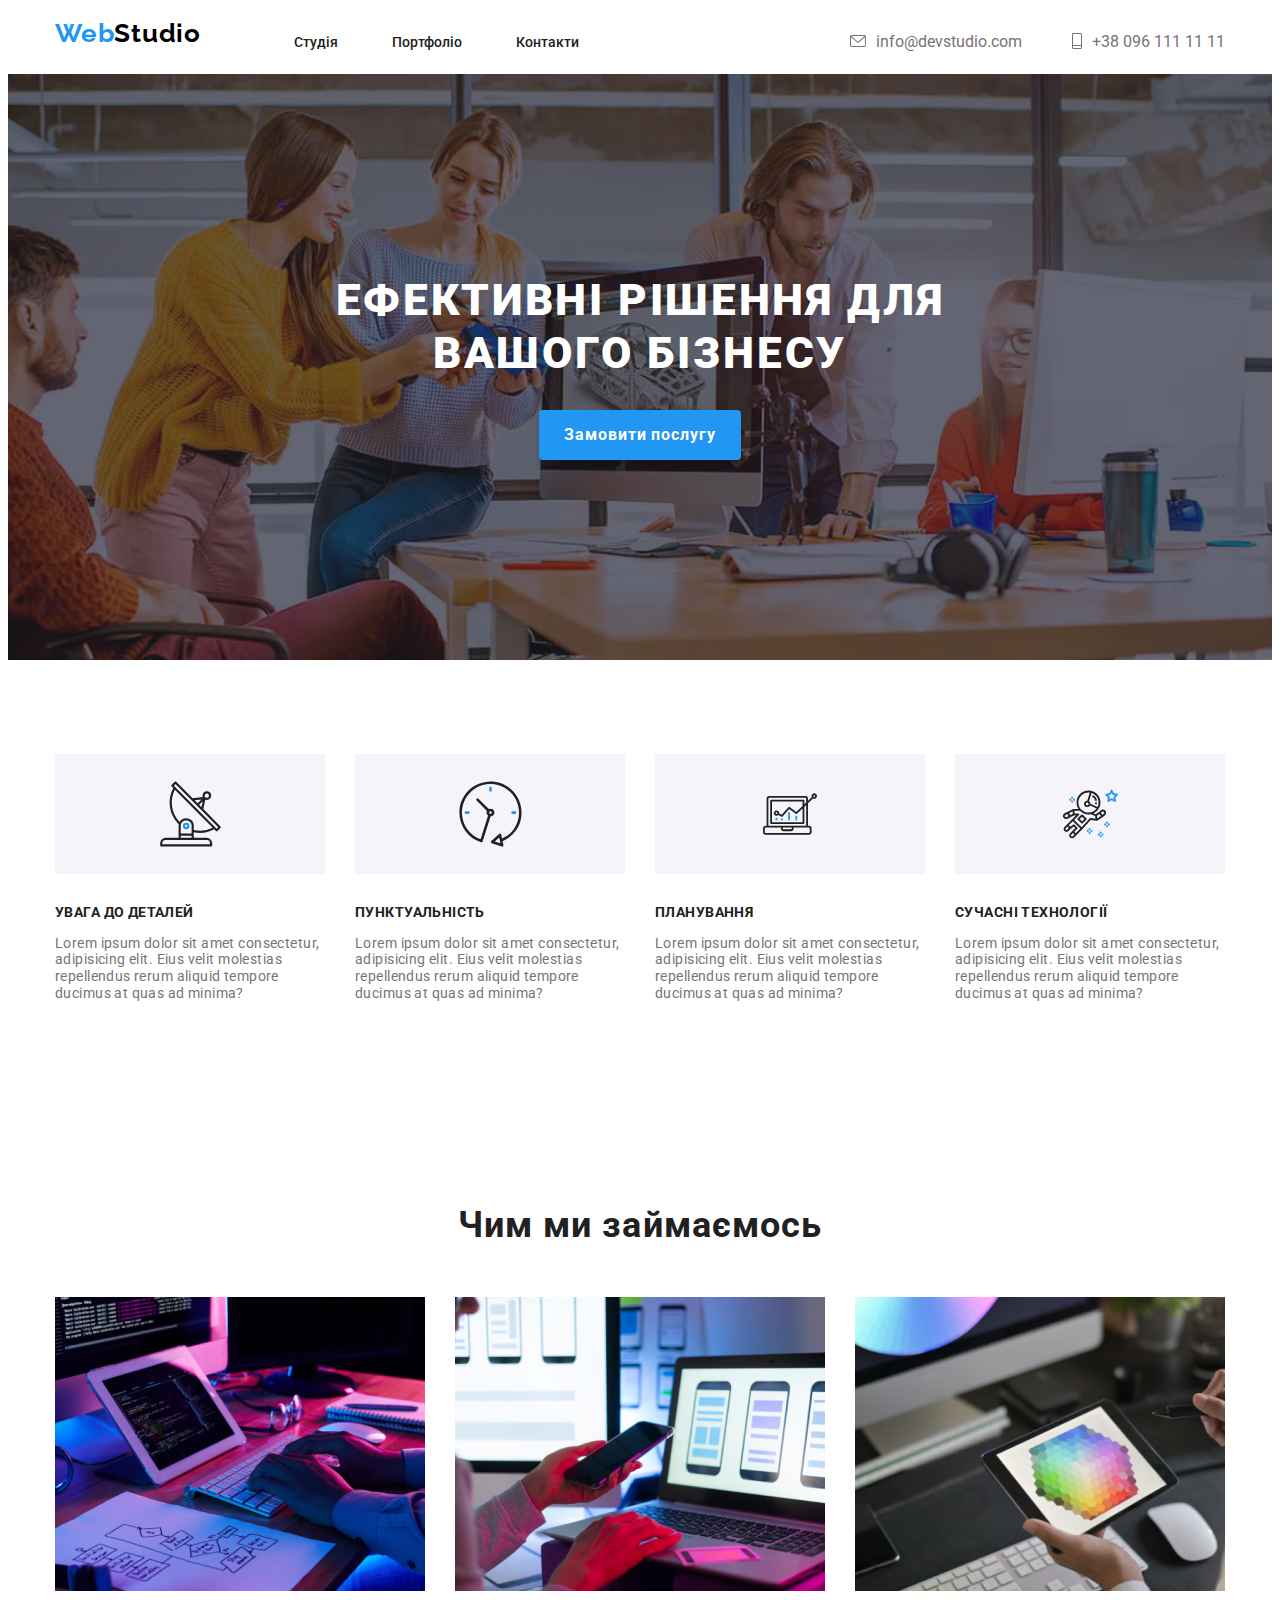
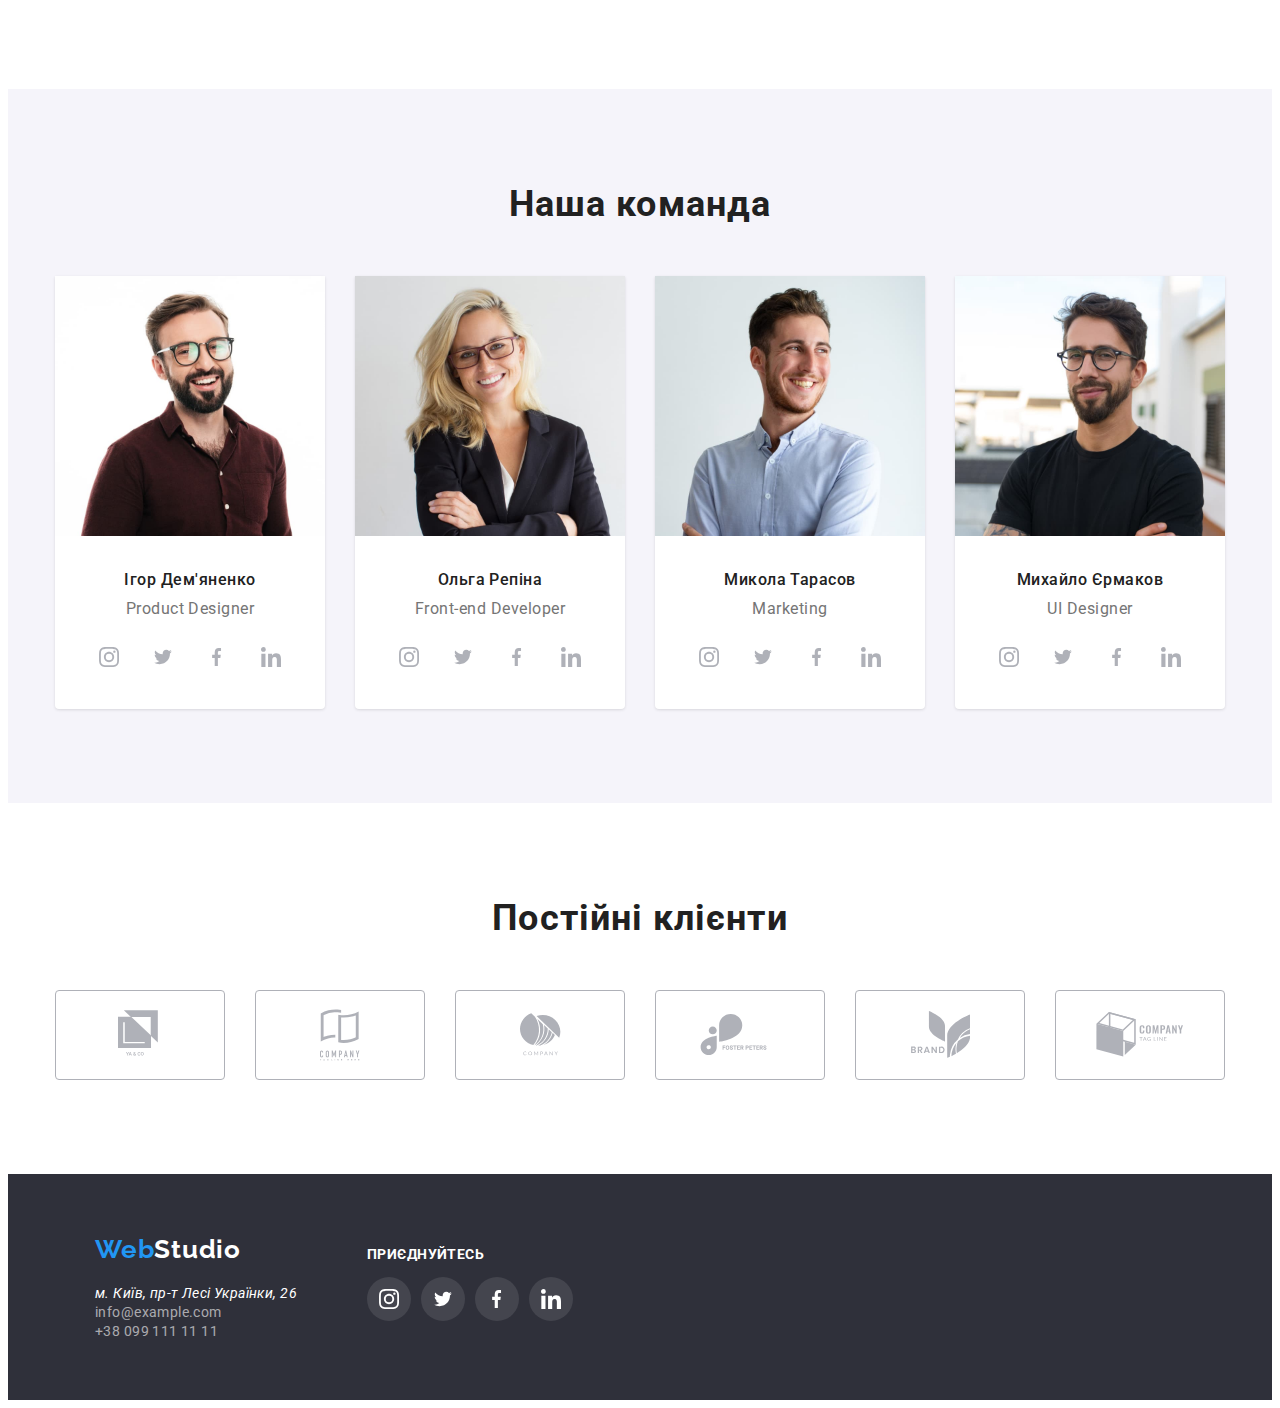
<file: index.html>
<!DOCTYPE html>
<html lang="en">
<head>
    <meta charset="UTF-8">
    <meta http-equiv="X-UA-Compatible" content="IE=edge">
    <meta name="viewport" content="width=device-width, initial-scale=1.0">
    <title>WEB studio</title>
    <link href="https://fonts.googleapis.com/css2?family=Raleway:wght@700&family=Roboto:wght@400;500;700;900&display=swap" rel="stylesheet">
    <link href="https://fonts.googleapis.com/css2?family=Raleway:wght@700&family=Roboto:wght@400;500;700;900&display=swap" rel="stylesheet">
    <link rel="stylesheet" href="style.css">
</head>
<body>
    <!-- Шапка -->
    <header class="page-header">
        <div class="container header-nav">
            <a href="./" class="logo"><span class="logo-span">Web</span>Studio</a>
            <nav class="navigation">
            <ul class="nav-list">
                <li class="list-item"><a href="./" class="nav-link">Студія</a></li>
                <li class="list-item"><a href="./portfolio.html" rel="noopener noreferer" class="nav-link">Портфоліо</a></li>
                <li class="list-item"><a href="" class="nav-link">Контакти</a></li>
            </ul>
        </nav>

        <ul class="link-list">
            <li class="list-link-item">
                <a href="mailto:info@devstudio.com" class="info">
                <svg class="nav-icons" width="16" height="12">
                    <use href="/img/icons.svg#icon-mail"></use>
                </svg>
                info@devstudio.com</a>
            </li>
            <li class="list-link-item">
                <a href="tel:+380961111111" class="info">
                <svg class="nav-icons" width="10" height="16">
                    <use href="/img/icons.svg#icon-phone"></use>
                </svg>
                +38 096 111 11 11</a>
            </li>
        </ul>
    </div>   
    </header>
    <main>
        <!-- Секція -->
        <section class="hero-section">
            <h1 class="hero-title">ЕФЕКТИВНІ РІШЕННЯ ДЛЯ<br> ВАШОГО БІЗНЕСУ</h1>
            <button type="button" class="button">Замовити послугу</button>
        </section>
        <!-- Особливості -->
        <section class="section">
            <div class="container">
                <h2 class="visually-hidden">Особливості</h2>
                <ul class="features">
                    <li class="features-item">
                        <div class="features-icon">
                            <svg class="svg-icon" width="65" height="70">
                                <use href="/img/icons.svg#icon-antenna"></use>
                            </svg>
                        </div>
                        <h3 class="features-title">УВАГА ДО ДЕТАЛЕЙ</h3>
                        <p class="features-description">Lorem ipsum dolor sit amet consectetur, adipisicing elit. Eius velit molestias repellendus rerum aliquid tempore ducimus at quas ad minima?</p>
                    </li>
                    <li class="features-item">
                        <div class="features-icon">
                            <svg class="svg-icon" width="65" height="70">
                                <use href="/img/icons.svg#icon-clock"></use>
                            </svg>
                        </div>
                        <h3 class="features-title">ПУНКТУАЛЬНІСТЬ</h3>
                        <p class="features-description">Lorem ipsum dolor sit amet consectetur, adipisicing elit. Eius velit molestias repellendus rerum aliquid tempore ducimus at quas ad minima?</p>
                    </li>
                    <li class="features-item">
                        <div class="features-icon">
                            <svg class="svg-icon" width="70" height="54">
                                <use href="/img/icons.svg#icon-diagram"></use>
                            </svg>
                        </div>
                        <h3 class="features-title">ПЛАНУВАННЯ</h3>
                        <p class="features-description">Lorem ipsum dolor sit amet consectetur, adipisicing elit. Eius velit molestias repellendus rerum aliquid tempore ducimus at quas ad minima?</p>
                    </li>
                    <li class="features-item">
                        <div class="features-icon">
                            <svg class="svg-icon" width="55" height="60">
                                <use href="/img/icons.svg#icon-astronaut"></use>
                            </svg>
                        </div>
                        <h3 class="features-title">СУЧАСНІ ТЕХНОЛОГІЇ</h3>
                        <p class="features-description">Lorem ipsum dolor sit amet consectetur, adipisicing elit. Eius velit molestias repellendus rerum aliquid tempore ducimus at quas ad minima?</p>
                    </li>
                </ul>
            </div>
        </section>
        <!-- Чим ми займаємося -->
        <section class="section">
            <div class="container">
                <H2 class="h2-title">Чим ми займаємось</H2>
                <ul class="images">
                    <li class="image_li"><img src="img/img1.jpg" alt="image." class="image"></li>
                    <li class="image_li"><img src="img/img2.jpg" alt="image." class="image"></li>
                    <li class="image_li"><img src="img/img3.jpg" alt="image." class="image"></li>
                </ul>
            </div>
        </section>
        <!-- Наша команда -->
        <section class="team section">
            <div class="container our_team">
                <h2 class="h2-title">Наша команда</h2>
                <ul class="people">
                    <li class="team_card">
                        <img src="img/man1.jpg" alt="man" class="team-img">
                        <p class="names">Ігор Дем'яненко</p>
                        <p class="description">Product Designer</p>
                        <ul class="social-network-list">
                            <li class="social-li"><a class="social-link" href=""><svg width="20" height="20"><use href="./img/icons.svg#icon-instagram"></use></svg></a></li>
                            <li class="social-li"><a class="social-link" href=""><svg width="20" height="16"><use href="./img/icons.svg#icon-twitter"></use></svg></a></li>
                            <li class="social-li"><a class="social-link" href=""><svg width="10" height="20"><use href="./img/icons.svg#icon-facebook"></use></svg></a></li>
                            <li class="social-li"><a class="social-link" href=""><svg width="20" height="20"><use href="./img/icons.svg#icon-linkedin"></use></svg></a></li>
                        </ul>
                    </li>
                    <li class="team_card">
                        <img src="img/woman.jpg" alt="woman" class="team-img">
                        <p class="names">Ольга Репіна</p>
                        <p class="description">Front-end Developer</p>
                        <ul class="social-network-list">
                            <li class="social-li"><a class="social-link" href=""><svg width="20" height="20"><use href="./img/icons.svg#icon-instagram"></use></svg></a></li>
                            <li class="social-li"><a class="social-link" href=""><svg width="20" height="16"><use href="./img/icons.svg#icon-twitter"></use></svg></a></li>
                            <li class="social-li"><a class="social-link" href=""><svg width="10" height="20"><use href="./img/icons.svg#icon-facebook"></use></svg></a></li>
                            <li class="social-li"><a class="social-link" href=""><svg width="20" height="20"><use href="./img/icons.svg#icon-linkedin"></use></svg></a></li>
                        </ul>
                    </li>
                    <li class="team_card">
                        <img src="img/man2.jpg" alt="man" class="team-img">
                        <p class="names">Микола Тарасов</p>
                        <p class="description">Marketing</p>
                        <ul class="social-network-list">
                            <li class="social-li"><a class="social-link" href=""><svg width="20" height="20"><use href="./img/icons.svg#icon-instagram"></use></svg></a></li>
                            <li class="social-li"><a class="social-link" href=""><svg width="20" height="16"><use href="./img/icons.svg#icon-twitter"></use></svg></a></li>
                            <li class="social-li"><a class="social-link" href=""><svg width="10" height="20"><use href="./img/icons.svg#icon-facebook"></use></svg></a></li>
                            <li class="social-li"><a class="social-link" href=""><svg width="20" height="20"><use href="./img/icons.svg#icon-linkedin"></use></svg></a></li>
                        </ul>
                    </li>
                    <li class="team_card">
                        <img src="img/man3.jpg" alt="man" class="team-img">
                        <p class="names">Михайло Єрмаков</p>
                        <p class="description">UI Designer</p>
                        <ul class="social-network-list">
                            <li class="social-li"><a class="social-link" href=""><svg width="20" height="20"><use href="./img/icons.svg#icon-instagram"></use></svg></a></li>
                            <li class="social-li"><a class="social-link" href=""><svg width="20" height="16"><use href="./img/icons.svg#icon-twitter"></use></svg></a></li>
                            <li class="social-li"><a class="social-link" href=""><svg width="10" height="20"><use href="./img/icons.svg#icon-facebook"></use></svg></a></li>
                            <li class="social-li"><a class="social-link" href=""><svg width="20" height="20"><use href="./img/icons.svg#icon-linkedin"></use></svg></a></li>
                        </ul>
                    </li>
                </ul>
            </div>
        </section>
        <!-- Клієнти -->
        <section class="section">
            <div class="container">
                <h2 class="h2-title">Постійні клієнти</h2>
                <ul class="customers">
                    <li class="customers-li"><a class="customers-link" href=""><svg width="44" height="49"><use href="./img/icons.svg#icon-logo-1"></use></svg></a></li>
                    <li class="customers-li"><a class="customers-link" href=""><svg width="40" height="52"><use href="./img/icons.svg#icon-logo-2"></use></svg></a></li>
                    <li class="customers-li"><a class="customers-link" href=""><svg width="41" height="43"><use href="./img/icons.svg#icon-logo-3"></use></svg></a></li>
                    <li class="customers-li"><a class="customers-link" href=""><svg width="80" height="42"><use href="./img/icons.svg#icon-logo-4"></use></svg></a></li>
                    <li class="customers-li"><a class="customers-link" href=""><svg width="59" height="47"><use href="./img/icons.svg#icon-logo-5"></use></svg></a></li>
                    <li class="customers-li"><a class="customers-link" href=""><svg width="88" height="45"><use href="./img/icons.svg#icon-logo-6"></use></svg></a></li>
                </ul>
            </div>
            
        </section>
    </main>
    <!-- Підвал -->
    <footer class="footer">
        <div class="container footer_div">
            <div>
                <a href="" class="logofooter"><span class="logo-span">Web</span>Studio</a>
                <address class="address">м. Київ, пр-т Лесі Українки, 26</address>
                <ul>
                    <li><a href="mailto:info@example.com" class="footer-link">info@example.com</a></li>
                    <li><a href="tel:+380961111111" class="footer-link">+38 099 111 11 11</a></li>
                </ul>
            </div>
            
            <div class="join">
                <h3>ПРИЄДНУЙТЕСЬ</h3>
                <ul class="footer-icons">
                    <li class="social-li"><a class="social-link" href=""><svg class="footer-icon" width="20" height="20"><use href="./img/icons.svg#icon-instagram"></use></svg></a></li>
                    <li class="social-li"><a class="social-link" href=""><svg class="footer-icon" width="20" height="16"><use href="./img/icons.svg#icon-twitter"></use></svg></a></li>
                    <li class="social-li"><a class="social-link" href=""><svg class="footer-icon" width="10" height="20"><use href="./img/icons.svg#icon-facebook"></use></svg></a></li>
                    <li class="social-li"><a class="social-link" href=""><svg class="footer-icon" width="20" height="20"><use href="./img/icons.svg#icon-linkedin"></use></svg></a></li>
                </ul>
            </div>
        </div>
    </footer>
</body>
</html>
</file>
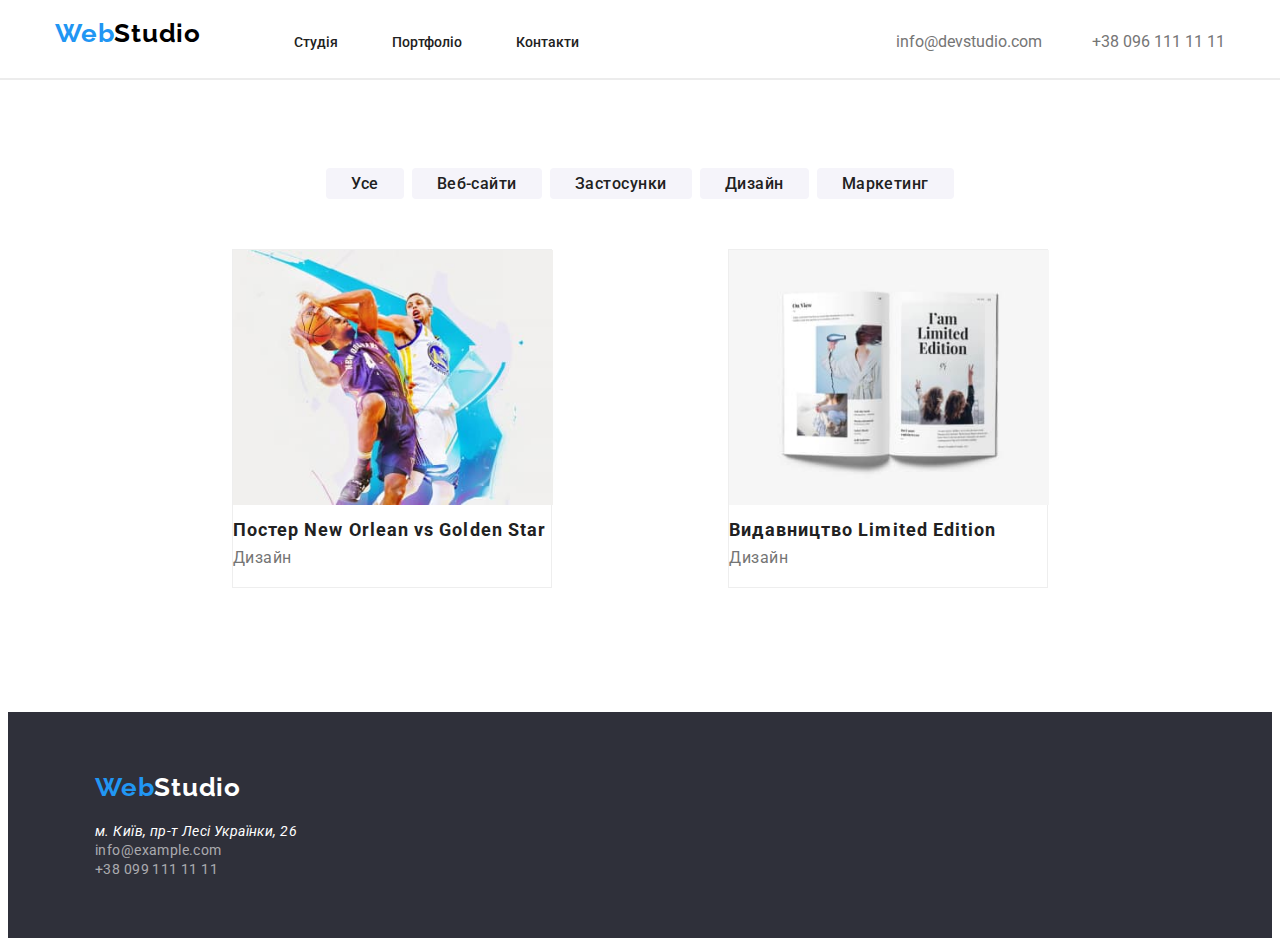
<file: duzain.html>
<!DOCTYPE html>
<html lang="en">
<head>
    <meta charset="UTF-8">
    <meta http-equiv="X-UA-Compatible" content="IE=edge">
    <meta name="viewport" content="width=device-width, initial-scale=1.0">
    <title>Portfolio</title>
    <link href="https://fonts.googleapis.com/css2?family=Raleway:wght@700&family=Roboto:wght@400;500;700;900&display=swap" rel="stylesheet">
    <link rel="stylesheet" href="style.css">
</head>
<body>
    <!-- Шапка -->
    <header class="page-header">
        <div class="container header-nav">
            <a href="./" class="logo"><span class="logo-span">Web</span>Studio</a>
            <nav>
            <ul class="nav-list">
                <li class="list-item"><a href="./" class="nav-link">Студія</a></li>
                <li class="list-item"><a href="./portfolio.html" rel="noopener noreferer" class="nav-link">Портфоліо</a></li>
                <li class="list-item"><a href="" class="nav-link">Контакти</a></li>
            </ul>
        </nav>

        <ul class="link-list">
            <li class="list-link-item"><a href="mailto:info@devstudio.com" class="info">info@devstudio.com</a></li>
            <li class="list-link-item"><a href="tel:+380961111111" class="info">+38 096 111 11 11</a></li>
        </ul>
        <hr class="line">
    </div>   
    </header>

    <main>
        <!-- Посилання -->
        <section>
            <div class="filt_div container">
                <ul class="filter">
                    <li class="li-button"><a href="portfolio.html" class="link-text">Усе</a></li>
                    <li class="li-button"><a href="web-sait.html" class="link-text">Веб-сайти</a></li>
                    <li class="li-button"><a href="zastosunku.html" class="link-text">Застосунки</a></li>
                    <li class="li-button"><a href="duzain.html" class="link-text">Дизайн</a></li>
                    <li class="li-button"><a href="marketung.html" class="link-text">Маркетинг</a></li>
                </ul>
            </div>
        </section>
        <!-- Картинки -->
        <section class="seciton">
            <div class="container">
                <ul class="examples">
                    <li class="portfolio_li"><a href="">
                        <img src="portfolio/kartuna.jpg" alt="img" class="portfolio_image">
                            <p class="items-descritption">Постер New Orlean vs Golden Star</p>
                            <p class="portfolio-description">Дизайн</p>
                        </a>
                    </li>
                    <li class="portfolio_li"><a href="">
                        <img src="portfolio/knuga.jpg" alt="img" class="portfolio_image">
                            <p class="items-descritption">Видавництво Limited Edition</p>
                            <p class="portfolio-description">Дизайн</p>
                        </a>
                    </li>
                </ul> 
            </div>           
        </section>
        
    </main>

    <!-- Підвал -->
    <footer class="footer_port">
        <div class="container">
            <a href="" class="logofooter"><span class="logo-span">Web</span>Studio</a>
        <address class="address">м. Київ, пр-т Лесі Українки, 26</address>
        <ul>
            <li><a href="mailto:info@example.com" class="footer-link">info@example.com</a></li>
            <li><a href="tel:+380961111111" class="footer-link">+38 099 111 11 11</a></li>
        </ul>
        </div>
    </footer>
</body>
</html>
</file>
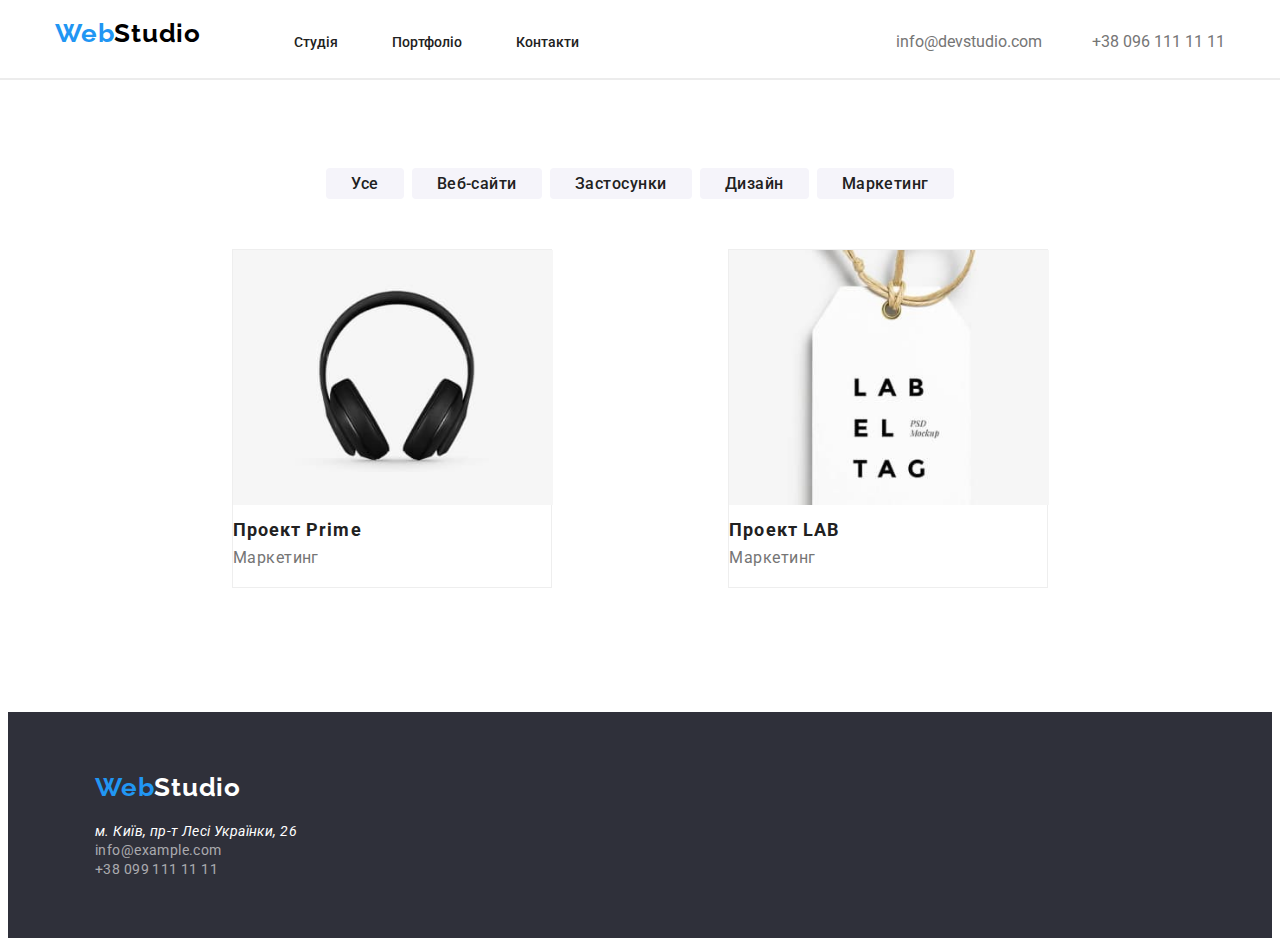
<file: marketung.html>
<!DOCTYPE html>
<html lang="en">
<head>
    <meta charset="UTF-8">
    <meta http-equiv="X-UA-Compatible" content="IE=edge">
    <meta name="viewport" content="width=device-width, initial-scale=1.0">
    <title>Portfolio</title>
    <link href="https://fonts.googleapis.com/css2?family=Raleway:wght@700&family=Roboto:wght@400;500;700;900&display=swap" rel="stylesheet">
    <link rel="stylesheet" href="style.css">
</head>
<body>
    <!-- Шапка -->
    <header class="page-header">
        <div class="container header-nav">
            <a href="./" class="logo"><span class="logo-span">Web</span>Studio</a>
            <nav>
            <ul class="nav-list">
                <li class="list-item"><a href="./" class="nav-link">Студія</a></li>
                <li class="list-item"><a href="./portfolio.html" rel="noopener noreferer" class="nav-link">Портфоліо</a></li>
                <li class="list-item"><a href="" class="nav-link">Контакти</a></li>
            </ul>
        </nav>

        <ul class="link-list">
            <li class="list-link-item"><a href="mailto:info@devstudio.com" class="info">info@devstudio.com</a></li>
            <li class="list-link-item"><a href="tel:+380961111111" class="info">+38 096 111 11 11</a></li>
        </ul>
        <hr class="line">
    </div>   
    </header>

    <main>
        <!-- Посилання -->
        <section>
            <div class="filt_div container">
                <ul class="filter">
                    <li class="li-button"><a href="portfolio.html" class="link-text">Усе</a></li>
                    <li class="li-button"><a href="web-sait.html" class="link-text">Веб-сайти</a></li>
                    <li class="li-button"><a href="zastosunku.html" class="link-text">Застосунки</a></li>
                    <li class="li-button"><a href="duzain.html" class="link-text">Дизайн</a></li>
                    <li class="li-button"><a href="marketung.html" class="link-text">Маркетинг</a></li>
                </ul>
            </div>
        </section>
        <!-- Картинки -->
        <section class="seciton">
            <div class="container">
                <ul class="examples">
                    <li class="portfolio_li"><a href="">
                        <img src="portfolio/navushnuki.jpg" alt="img" class="portfolio_image">
                            <p class="items-descritption">Проект Prime</p>
                            <p class="portfolio-description">Маркетинг</p>
                        </a>
                    </li>
                    <li class="portfolio_li"><a href="">
                        <img src="portfolio/labeltag.jpg" alt="img" class="portfolio_image">
                            <p class="items-descritption">Проект LAB</p>
                            <p class="portfolio-description">Маркетинг</p>
                        </a>
                    </li>
                </ul> 
            </div>           
        </section>
        
    </main>

    <!-- Підвал -->
    <footer class="footer_port">
        <div class="container">
            <a href="" class="logofooter"><span class="logo-span">Web</span>Studio</a>
        <address class="address">м. Київ, пр-т Лесі Українки, 26</address>
        <ul>
            <li><a href="mailto:info@example.com" class="footer-link">info@example.com</a></li>
            <li><a href="tel:+380961111111" class="footer-link">+38 099 111 11 11</a></li>
        </ul>
        </div>
    </footer>
</body>
</html>
</file>
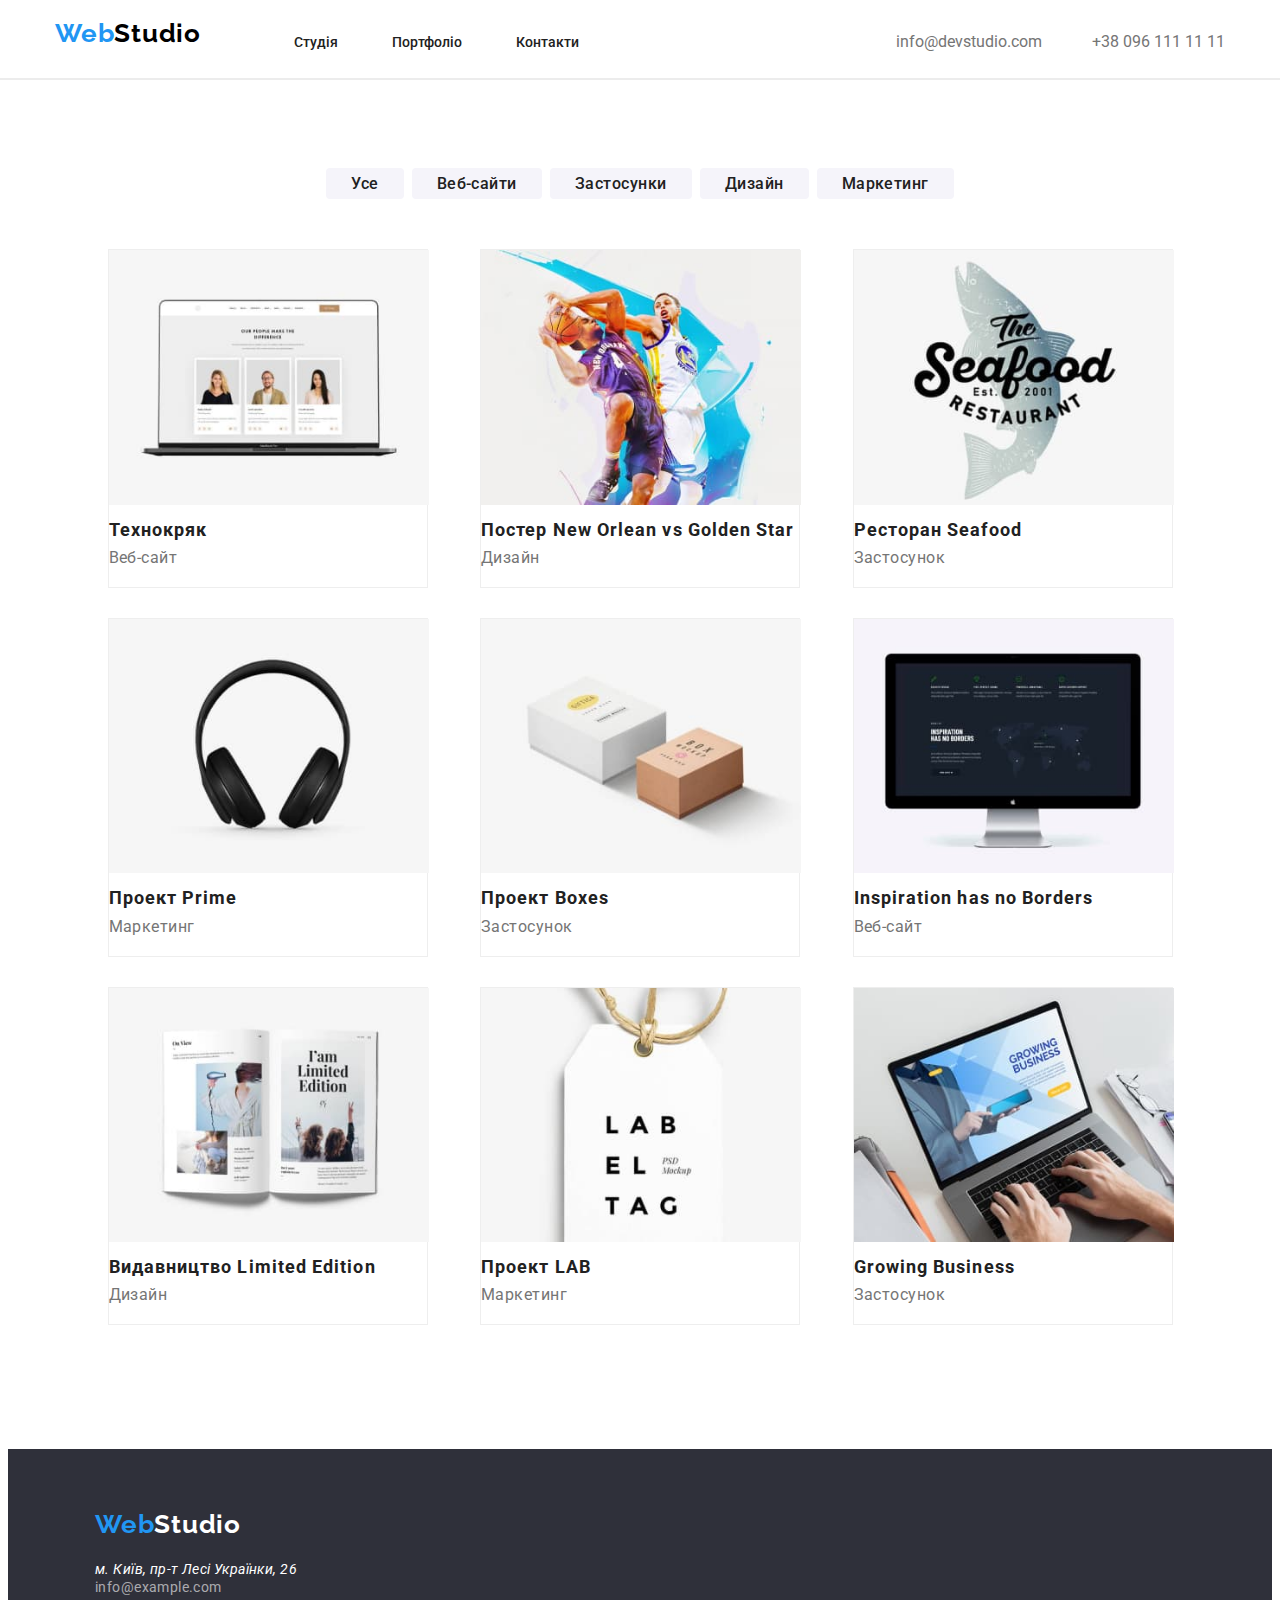
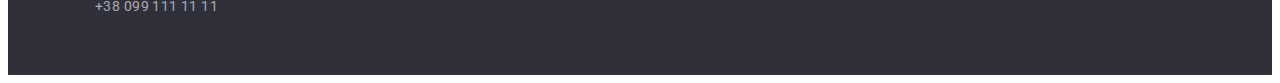
<file: portfolio.html>
<!DOCTYPE html>
<html lang="en">
<head>
    <meta charset="UTF-8">
    <meta http-equiv="X-UA-Compatible" content="IE=edge">
    <meta name="viewport" content="width=device-width, initial-scale=1.0">
    <title>Portfolio</title>
    <link href="https://fonts.googleapis.com/css2?family=Raleway:wght@700&family=Roboto:wght@400;500;700;900&display=swap" rel="stylesheet">
    <link rel="stylesheet" href="style.css">
</head>
<body>
    <!-- Шапка -->
    <header class="page-header">
        <div class="container header-nav">
            <a href="./" class="logo"><span class="logo-span">Web</span>Studio</a>
            <nav>
            <ul class="nav-list">
                <li class="list-item"><a href="./" class="nav-link">Студія</a></li>
                <li class="list-item"><a href="./portfolio.html" rel="noopener noreferer" class="nav-link">Портфоліо</a></li>
                <li class="list-item"><a href="" class="nav-link">Контакти</a></li>
            </ul>
        </nav>

        <ul class="link-list">
            <li class="list-link-item"><a href="mailto:info@devstudio.com" class="info">info@devstudio.com</a></li>
            <li class="list-link-item"><a href="tel:+380961111111" class="info">+38 096 111 11 11</a></li>
        </ul>
        <hr class="line">
    </div>   
    </header>

    <main>
        <!-- Посилання -->
        <section>
            <div class="filt_div container">
                <ul class="filter">
                    <li class="li-button"><a href="portfolio.html" class="link-text">Усе</a></li>
                    <li class="li-button"><a href="web-sait.html" class="link-text">Веб-сайти</a></li>
                    <li class="li-button"><a href="zastosunku.html" class="link-text">Застосунки</a></li>
                    <li class="li-button"><a href="duzain.html" class="link-text">Дизайн</a></li>
                    <li class="li-button"><a href="marketung.html" class="link-text">Маркетинг</a></li>
                </ul>
            </div>
        </section>
        <!-- Картинки -->
        <section class="seciton">
            <div class="container">
                <ul class="examples">
                    <li class="portfolio_li"><a href="">
                            <img src="portfolio/noutbook.jpg" alt="img" class="portfolio_image">
                            <p class="items-descritption">Технокряк</p>
                            <p class="portfolio-description">Веб-сайт</p>
                        </a>
                    </li>
                    <li class="portfolio_li"><a href="">
                        <img src="portfolio/kartuna.jpg" alt="img" class="portfolio_image">
                            <p class="items-descritption">Постер New Orlean vs Golden Star</p>
                            <p class="portfolio-description">Дизайн</p>
                        </a>
                    </li>
                    <li class="portfolio_li"><a href="">
                        <img src="portfolio/seafood.jpg" alt="img" class="portfolio_image">
                            <p class="items-descritption">Ресторан Seafood</p>
                            <p class="portfolio-description">Застосунок</p>
                        </a>
                    </li>
                    <li class="portfolio_li"><a href="">
                        <img src="portfolio/navushnuki.jpg" alt="img" class="portfolio_image">
                            <p class="items-descritption">Проект Prime</p>
                            <p class="portfolio-description">Маркетинг</p>
                        </a>
                    </li>
                    <li class="portfolio_li"><a href="">
                        <img src="portfolio/korobku.jpg" alt="img" class="portfolio_image">
                            <p class="items-descritption">Проект Boxes</p>
                            <p class="portfolio-description">Застосунок</p>
                        </a>
                    </li>
                    <li class="portfolio_li"><a href="">
                        <img src="portfolio/monitor.jpg" alt="img" class="portfolio_image">
                            <p class="items-descritption">Inspiration has no Borders</p>
                            <p class="portfolio-description">Веб-сайт</p>
                        </a>
                    </li>
                    <li class="portfolio_li"><a href="">
                        <img src="portfolio/knuga.jpg" alt="img" class="portfolio_image">
                            <p class="items-descritption">Видавництво Limited Edition</p>
                            <p class="portfolio-description">Дизайн</p>
                        </a>
                    </li>
                    <li class="portfolio_li"><a href="">
                        <img src="portfolio/labeltag.jpg" alt="img" class="portfolio_image">
                            <p class="items-descritption">Проект LAB</p>
                            <p class="portfolio-description">Маркетинг</p>
                        </a>
                    </li>
                    <li class="portfolio_li"><a href="">
                        <img src="portfolio/noutbook2.jpg" alt="img" class="portfolio_image">
                            <p class="items-descritption">Growing Business</p>
                            <p class="portfolio-description">Застосунок</p>
                        </a>
                    </li>
                </ul> 
            </div>           
        </section>
        
    </main>

    <!-- Підвал -->
    <footer class="footer_port">
        <div class="container">
            <a href="" class="logofooter"><span class="logo-span">Web</span>Studio</a>
        <address class="address">м. Київ, пр-т Лесі Українки, 26</address>
        <ul>
            <li><a href="mailto:info@example.com" class="footer-link">info@example.com</a></li>
            <li><a href="tel:+380961111111" class="footer-link">+38 099 111 11 11</a></li>
        </ul>
        </div>
    </footer>
</body>
</html>
</file>
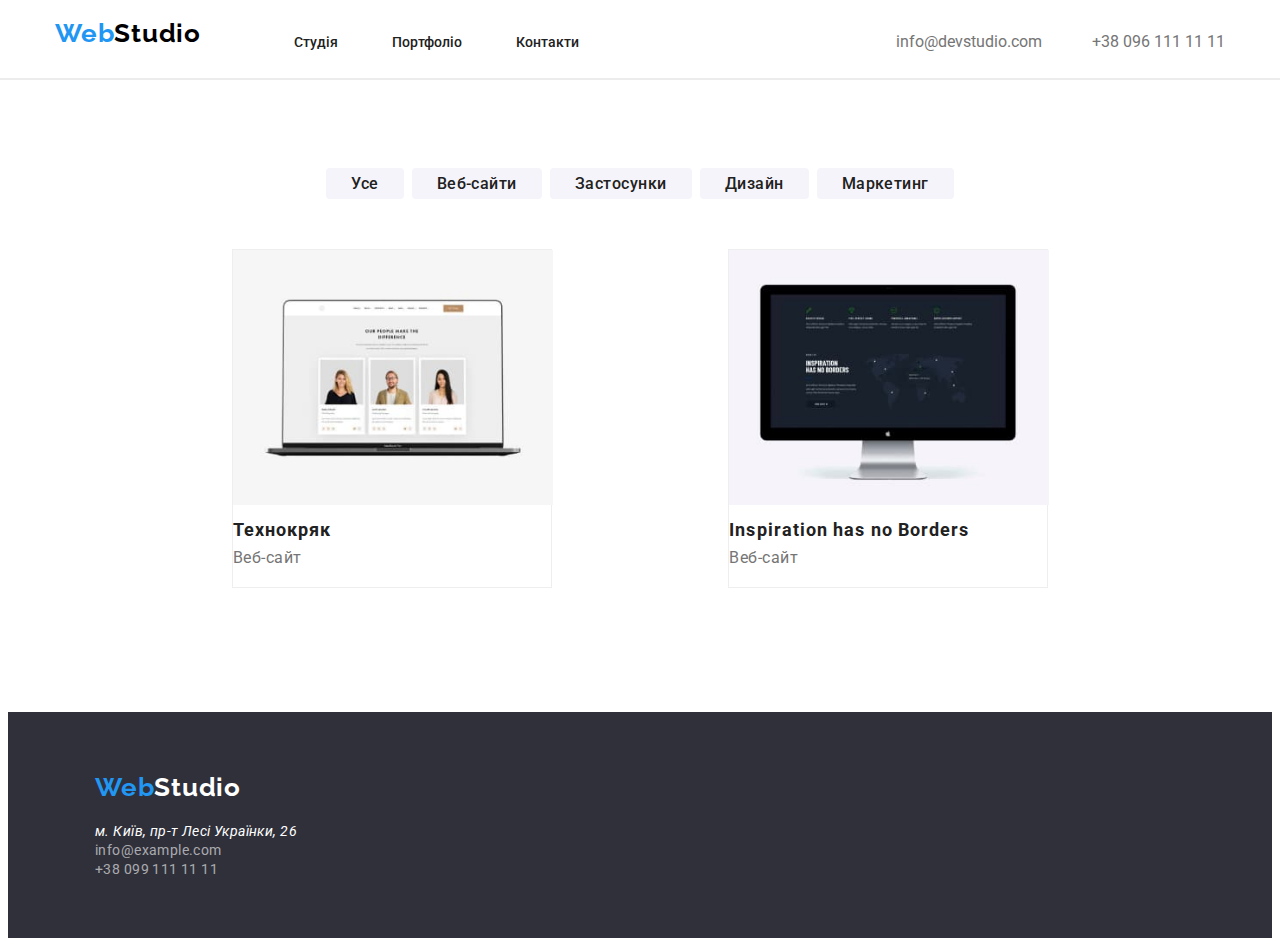
<file: web-sait.html>
<!DOCTYPE html>
<html lang="en">
<head>
    <meta charset="UTF-8">
    <meta http-equiv="X-UA-Compatible" content="IE=edge">
    <meta name="viewport" content="width=device-width, initial-scale=1.0">
    <title>Portfolio</title>
    <link href="https://fonts.googleapis.com/css2?family=Raleway:wght@700&family=Roboto:wght@400;500;700;900&display=swap" rel="stylesheet">
    <link rel="stylesheet" href="style.css">
</head>
<body>
    <!-- Шапка -->
    <header class="page-header">
        <div class="container header-nav">
            <a href="./" class="logo"><span class="logo-span">Web</span>Studio</a>
            <nav>
            <ul class="nav-list">
                <li class="list-item"><a href="./" class="nav-link">Студія</a></li>
                <li class="list-item"><a href="./portfolio.html" rel="noopener noreferer" class="nav-link">Портфоліо</a></li>
                <li class="list-item"><a href="" class="nav-link">Контакти</a></li>
            </ul>
        </nav>

        <ul class="link-list">
            <li class="list-link-item"><a href="mailto:info@devstudio.com" class="info">info@devstudio.com</a></li>
            <li class="list-link-item"><a href="tel:+380961111111" class="info">+38 096 111 11 11</a></li>
        </ul>
        <hr class="line">
    </div>   
    </header>

    <main>
        <!-- Посилання -->
        <section>
            <div class="filt_div container">
                <ul class="filter">
                    <li class="li-button"><a href="portfolio.html" class="link-text">Усе</a></li>
                    <li class="li-button"><a href="web-sait.html" class="link-text">Веб-сайти</a></li>
                    <li class="li-button"><a href="zastosunku.html" class="link-text">Застосунки</a></li>
                    <li class="li-button"><a href="duzain.html" class="link-text">Дизайн</a></li>
                    <li class="li-button"><a href="marketung.html" class="link-text">Маркетинг</a></li>
                </ul>
            </div>
        </section>
        <!-- Картинки -->
        <section class="seciton">
            <div class="container">
                <ul class="examples">
                    <li class="portfolio_li"><a href="">
                            <img src="portfolio/noutbook.jpg" alt="img" class="portfolio_image">
                            <p class="items-descritption">Технокряк</p>
                            <p class="portfolio-description">Веб-сайт</p>
                        </a>
                    </li>
                    <li class="portfolio_li"><a href="">
                        <img src="portfolio/monitor.jpg" alt="img" class="portfolio_image">
                            <p class="items-descritption">Inspiration has no Borders</p>
                            <p class="portfolio-description">Веб-сайт</p>
                        </a>
                    </li>
                </ul> 
            </div>           
        </section>
        
    </main>

    <!-- Підвал -->
    <footer class="footer_port">
        <div class="container">
            <a href="" class="logofooter"><span class="logo-span">Web</span>Studio</a>
        <address class="address">м. Київ, пр-т Лесі Українки, 26</address>
        <ul>
            <li><a href="mailto:info@example.com" class="footer-link">info@example.com</a></li>
            <li><a href="tel:+380961111111" class="footer-link">+38 099 111 11 11</a></li>
        </ul>
        </div>
    </footer>
</body>
</html>
</file>
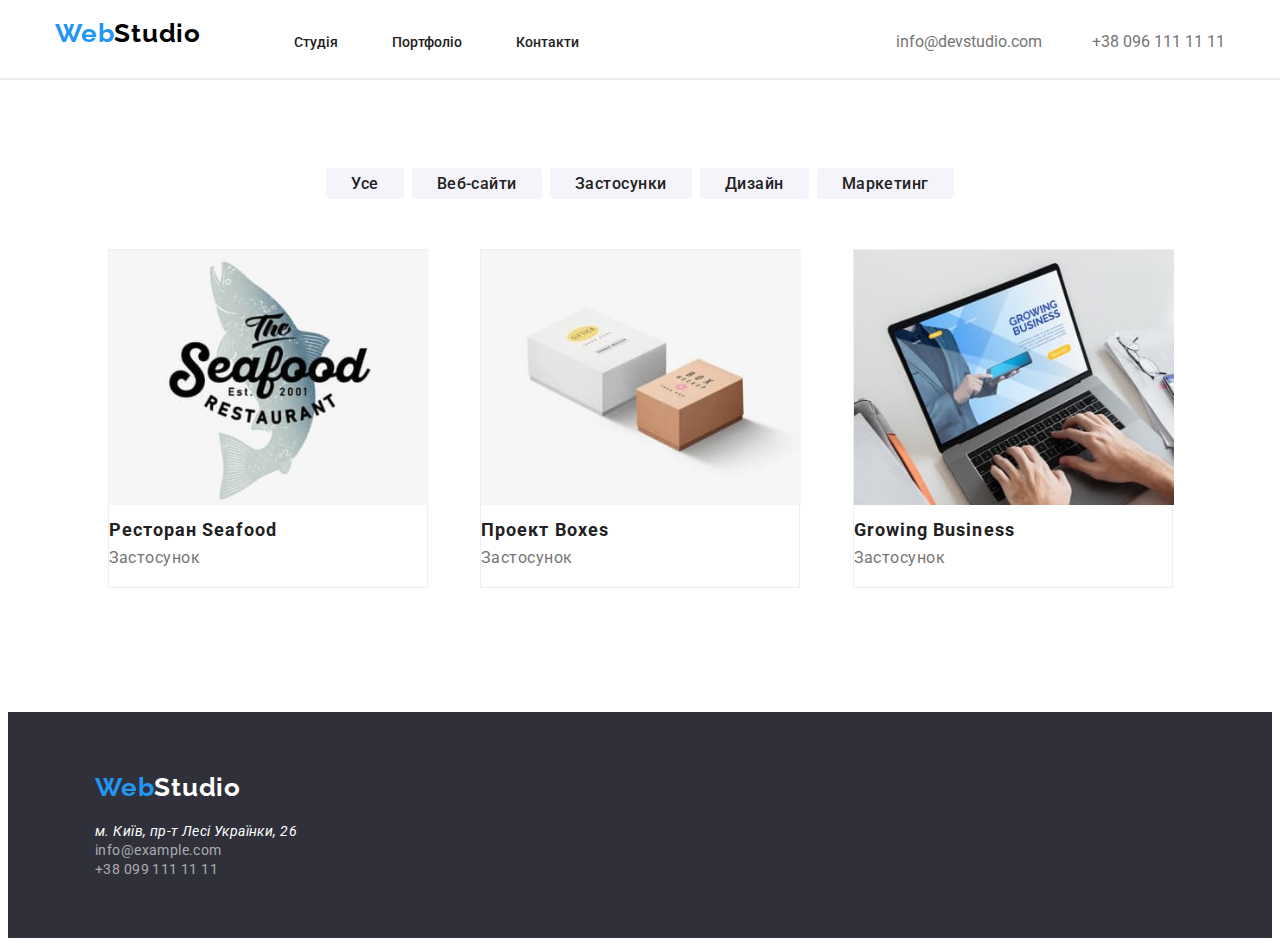
<file: zastosunku.html>
<!DOCTYPE html>
<html lang="en">
<head>
    <meta charset="UTF-8">
    <meta http-equiv="X-UA-Compatible" content="IE=edge">
    <meta name="viewport" content="width=device-width, initial-scale=1.0">
    <title>Portfolio</title>
    <link href="https://fonts.googleapis.com/css2?family=Raleway:wght@700&family=Roboto:wght@400;500;700;900&display=swap" rel="stylesheet">
    <link rel="stylesheet" href="style.css">
</head>
<body>
    <!-- Шапка -->
    <header class="page-header">
        <div class="container header-nav">
            <a href="./" class="logo"><span class="logo-span">Web</span>Studio</a>
            <nav>
            <ul class="nav-list">
                <li class="list-item"><a href="./" class="nav-link">Студія</a></li>
                <li class="list-item"><a href="./portfolio.html" rel="noopener noreferer" class="nav-link">Портфоліо</a></li>
                <li class="list-item"><a href="" class="nav-link">Контакти</a></li>
            </ul>
        </nav>

        <ul class="link-list">
            <li class="list-link-item"><a href="mailto:info@devstudio.com" class="info">info@devstudio.com</a></li>
            <li class="list-link-item"><a href="tel:+380961111111" class="info">+38 096 111 11 11</a></li>
        </ul>
        <hr class="line">
    </div>   
    </header>

    <main>
        <!-- Посилання -->
        <section>
            <div class="filt_div container">
                <ul class="filter">
                    <li class="li-button"><a href="portfolio.html" class="link-text">Усе</a></li>
                    <li class="li-button"><a href="web-sait.html" class="link-text">Веб-сайти</a></li>
                    <li class="li-button"><a href="zastosunku.html" class="link-text">Застосунки</a></li>
                    <li class="li-button"><a href="duzain.html" class="link-text">Дизайн</a></li>
                    <li class="li-button"><a href="marketung.html" class="link-text">Маркетинг</a></li>
                </ul>
            </div>
        </section>
        <!-- Картинки -->
        <section class="seciton">
            <div class="container">
                <ul class="examples">
                    <li class="portfolio_li"><a href="">
                        <img src="portfolio/seafood.jpg" alt="img" class="portfolio_image">
                            <p class="items-descritption">Ресторан Seafood</p>
                            <p class="portfolio-description">Застосунок</p>
                        </a>
                    </li>
                    <li class="portfolio_li"><a href="">
                        <img src="portfolio/korobku.jpg" alt="img" class="portfolio_image">
                            <p class="items-descritption">Проект Boxes</p>
                            <p class="portfolio-description">Застосунок</p>
                        </a>
                    </li>
                    <li class="portfolio_li"><a href="">
                        <img src="portfolio/noutbook2.jpg" alt="img" class="portfolio_image">
                            <p class="items-descritption">Growing Business</p>
                            <p class="portfolio-description">Застосунок</p>
                        </a>
                    </li>
                </ul> 
            </div>           
        </section>
        
    </main>

    <!-- Підвал -->
    <footer class="footer_port">
        <div class="container">
            <a href="" class="logofooter"><span class="logo-span">Web</span>Studio</a>
        <address class="address">м. Київ, пр-т Лесі Українки, 26</address>
        <ul>
            <li><a href="mailto:info@example.com" class="footer-link">info@example.com</a></li>
            <li><a href="tel:+380961111111" class="footer-link">+38 099 111 11 11</a></li>
        </ul>
        </div>
    </footer>
</body>
</html>
</file>
<file: style.css>
html{
    box-sizing: border-box;
}

*,
*::before,
*::after{
    box-sizing: inherit;
}

:root{
    --primary-color: #212121;
    --text-color: #757575;
    --secondary-color: #FFFFFF;
    --secondary-link-color: rgba(255, 255, 255, 0.6);
    --accent-color: #2196F3;
    --grey: #F5F4FA;
    --svg: #AFB1B8;
}

/* header */

.logo{
    color: #000000;
    font-family: Raleway, sans-serif;
    font-weight: 700;
    font-size: 26px;
    line-height: 1.2;
    letter-spacing: 0.03em;
    margin-top: 10px;
    margin-bottom: 25px;

}
.logo-span,
.nav-link:hover,
.nav-link:focus,
.info:hover,
.info:focus
{
    color: var(--accent-color);
}

.nav-link{
    color: var(--primary-color);
    font-family: Roboto, sans-serif;
    font-weight: 500;
    font-size: 14px;
    line-height: 1.2;
    
}

.list-item{
    color: var(--text-color) ;
    margin-right: 54px;

}

.list-item:last-child{
    margin-right: 0;
}

/* Hero-section */

.hero-section{
    background-color: #2F303A;
    padding-bottom: 200px;
    padding-top: 200px;
    text-align: center;
    background-image: linear-gradient(
        to right,
        rgba(47, 48, 58, 0.4),
        rgba(47, 48, 58, 0.4)
    ),
    url(./img/background.jpg);
    background-position: center;
    background-size: cover;
    background-repeat: no-repeat;
}

.hero-title{
    color: var(--secondary-color);
    font-family: Roboto, sans-serif;
    font-weight: 900;
    font-size: 44px;
    line-height: 1.2;
    margin-right: auto;
    margin-left: auto;
    margin-bottom: 30px;
    letter-spacing: 0.06em;
}

.nav-list{
    list-style: none;
    display: flex;
    margin-left: 93px;
}

.features-title{
    color: var(--primary-color);
    font-family: Roboto, sans-serif;
    font-weight: 700;
    font-size: 14px;
    line-height: 1.2;
    letter-spacing: 0.03em;
}

.names{
    color: var(--primary-color);
    font-family: Roboto, sans-serif;
    font-weight: 500;
    font-size: 16px;
    line-height: 1.2;
    letter-spacing: 0.03em;
    margin-bottom: 10px;
}

.items-descritption{
    color: var(--primary-color);
    font-family: Roboto, sans-serif;
    font-weight: 700;
    font-size: 18px;
    line-height: 1.2px;
    letter-spacing: 0.06em;
    margin-top: 20px;
}

.h2-title{
    color: var(--primary-color);
    font-family: Roboto, sans-serif;
    font-weight: 700;
    font-size: 36px;
    line-height: 1.2;
    text-align: center;
    letter-spacing: 0.03em;
    margin-bottom: 50px;
    }

.description{
    color: var(--text-color);
    font-family: Roboto, sans-serif;
    font-weight: 400;
    font-size: 16px;
    line-height: 1.2;
    letter-spacing: 0.03em;
    margin-bottom: 16px;
}

.features-description{
    color: var(--text-color);
    font-family: Roboto, sans-serif;
    font-weight: 400;
    font-weight: 400;
    font-size: 14px;
    line-height: 1.2;
    letter-spacing: 0.03em;
}

.address{
    color: var(--secondary-color);
    font-family: Roboto, sans-serif;
    font-weight: 400;
    font-size: 14px;
    line-height: 1.2;
    margin-top: 20px;
    margin-left: 40px;
    letter-spacing: 0.03em;
}

.footer{
    background-color: #2F303A;
    padding-top: 60px;
    padding-bottom: 60px;
}

.footer_div{
    display: flex;
}

.footer_port{
    background-color: #2F303A;
    padding-top: 60px;
    padding-bottom: 60px;
    margin-top: 94px;
}

.footer-link{
    color: var(--secondary-link-color);
    font-family: Roboto, sans-serif;
    font-weight: 400;
    font-size: 14px;
    line-height: 1.2;
    margin-top: 9px;
    margin-left: 40px;
    letter-spacing: 0.03em;
}

.button{
    background-color: var(--accent-color);
    color: var(--secondary-color);
    font-family: Roboto, sans-serif;
    font-weight: 700;
    font-size: 16px;
    line-height: 1.2;
    text-align: center;
    border: none;
    border-radius: 4px;
    min-width: 200px;
    height: 50px;
    display: inline-block;
    padding: 10px 25px;
    box-shadow: 0px 4px 4px rgb(0 0 0 / 15%);
    letter-spacing: 0.06em;
}

body{
    color: var(--text-color);
    background-color: #FFFFFF;
    font-family: roboto, sans-serif;
}

a{
    text-decoration: none;
}

ul{
    list-style: none;
    margin: 0;
    padding: 0;
}

.logofooter{
    color: var(--secondary-color);
    font-family: Raleway, sans-serif;
    font-weight: 700;
    font-size: 26px;
    line-height: 1.2;
    margin-left: 40px;
    letter-spacing: 0.03em;
}

.team{
    background-color: #F5F4FA;
}

.container{
    width: 1200px;
    margin-right: auto;
    margin-left: auto;
    padding-left: 15px;
    padding-right: 15px;
    margin-top: 0px;
}

h1,
h2,
h3,
p,
ul{
    margin-top: 0;
}

.section{
    padding-top: 94px;
    padding-bottom: 94px;
    margin-top: 0;
    margin-bottom: 0;
}

.header-nav, 
.link-list
{
    display: flex;
    align-items: center;
    justify-content: flex-start;
}

.nav-list{
    display: flex;
}

.link-list li + li{
    margin-left: 50px;
}

.link-list{
    margin-left: auto;
}

.header-nav{
    margin-bottom: 0;

}

.features{
    display: flex;
    justify-content: space-between;
}

.features-item{
    width: 270px;
}

.images{
    display: flex;
    justify-content: center;
}



.visually-hidden {
    position: absolute;
    width: 1px;
    height: 1px;
    border: 0;
    margin: -1px;
    padding: 0;
    clip: rect(0 0 0 0);
    overflow: hidden;
  } 

.image{
    width: 370px;
}

.image_li:not(:last-child){
    margin-right: 30px;
}

.people{
    display: flex;
}

.team_card{
    background-color: #FFFFFF;
    box-shadow: 0px 2px 1px 0px #00000033;
    box-shadow: 0px 1px 1px 0px #00000024;
    box-shadow: 0px 1px 3px 0px #0000001F;
    text-align: center;
    border-radius: 0px 0px 4px 4px;
    width: 270px;
    padding-bottom: 30px;
}

.team_card:not(:last-child){
    margin-right: 30px;
}

.team-img{
    width: 270px;
    height: 260px;
    margin-bottom: 30px;
}

.line{
position: absolute;
width: 100%;
height: 0px;
left: 0px;
top: 70px;
border: 0.5px solid #ECECEC;
}

.filter{
    display: flex;
    justify-content: center;
}

.filt_div{
    display: flex;
    justify-content: center;
    margin-top: 94px;
}

.portfolio_image{
    width: 320px;
}

.portfolio-description{
    color: var(--text-color);
    font-family: Roboto, sans-serif;
    font-weight: 400;
    font-size: 16px;
    line-height: 1.2;
    letter-spacing: 0.03em;
    margin-bottom: 20px;
}

.portfolio_li{
    border: 1px solid #EEEEEE;
    width: 320px;
    margin-bottom: 30px;
}

.examples{
    display: flex;
    flex-wrap: wrap;
    justify-content: space-evenly;
}

.link-text:hover,
.link-text:focus
{
    background-color: var(--accent-color);
    color: var(--secondary-color);
}

.link-text{
    color: var(--primary-color);
    font-family: Roboto, sans-serif;
    font-weight: 500;
    font-size: 16px;
    line-height: 1.2;
    letter-spacing: 0.03em;
    display: inline-block;
    border-radius: 4px;
    padding: 6px 25px;
    background-color: #F5F4FA;
    margin-bottom: 50px;
    min-width: 73px;
}

.li-button:not(:last-child){
    margin-right: 8px;
}

.features-icon{
    background-color: var(--grey);
    width: 270px;
    height: 120px;
    display: flex;
    justify-content: center;
    align-items: center;
    margin-bottom: 30px;
}

.info{
    display: flex;
    align-items: center;
    color: var(--text-color);
}

.nav-icons{
    margin-right: 10px;
    fill: currentColor;
}

.link-list .info:hover,
.link-list .info:focus
{
    fill: var(--accent-color);
}

.social-network-list{
    display: flex;
    justify-content: center;
}

.social-link{
    display: inline-flex;
    align-items: center;
    justify-content: center;
    width: 44px;
    height: 44px;
    border-radius: 50%;
    fill: var(--svg);
}

.social-li:not(:last-child){
    margin-right: 10px;
}

.social-link:hover,
.social-link:focus
{
    fill: var(--secondary-color);
    background-color: var(--accent-color);
}

.customers{
    display: flex;
}

.customers-link{
    width: 170px;
    height: 90px;
    border: 1px solid var(--svg);
    border-radius: 4px;
    display: flex;
    justify-content: center;
    align-items: center;
    fill: var(--svg);
}

.customers-link:hover,
.customers-link:focus
{
    fill: var(--accent-color);
    border: 1px solid var(--accent-color);
}

.customers-li:not(:last-child){
    margin-right: 30px;
}

.join{
    margin-left: 70px;
    margin-top: 12px;
}

.join h3{
    font-family: Roboto, sans-serif;
    font-weight: 700;
    font-size: 14px;
    line-height: 1.2;
    letter-spacing: 0.03em;
    color: var(--secondary-color);
}

.footer-icons{
    display: flex;
}

.footer .social-link{
    background-color: rgba(255, 255, 255, 0.1);
    fill: var(--secondary-color);
}

.footer .social-link:hover,
.footer .social-link:focus{
    background-color: var(--accent-color);
}
</file>
